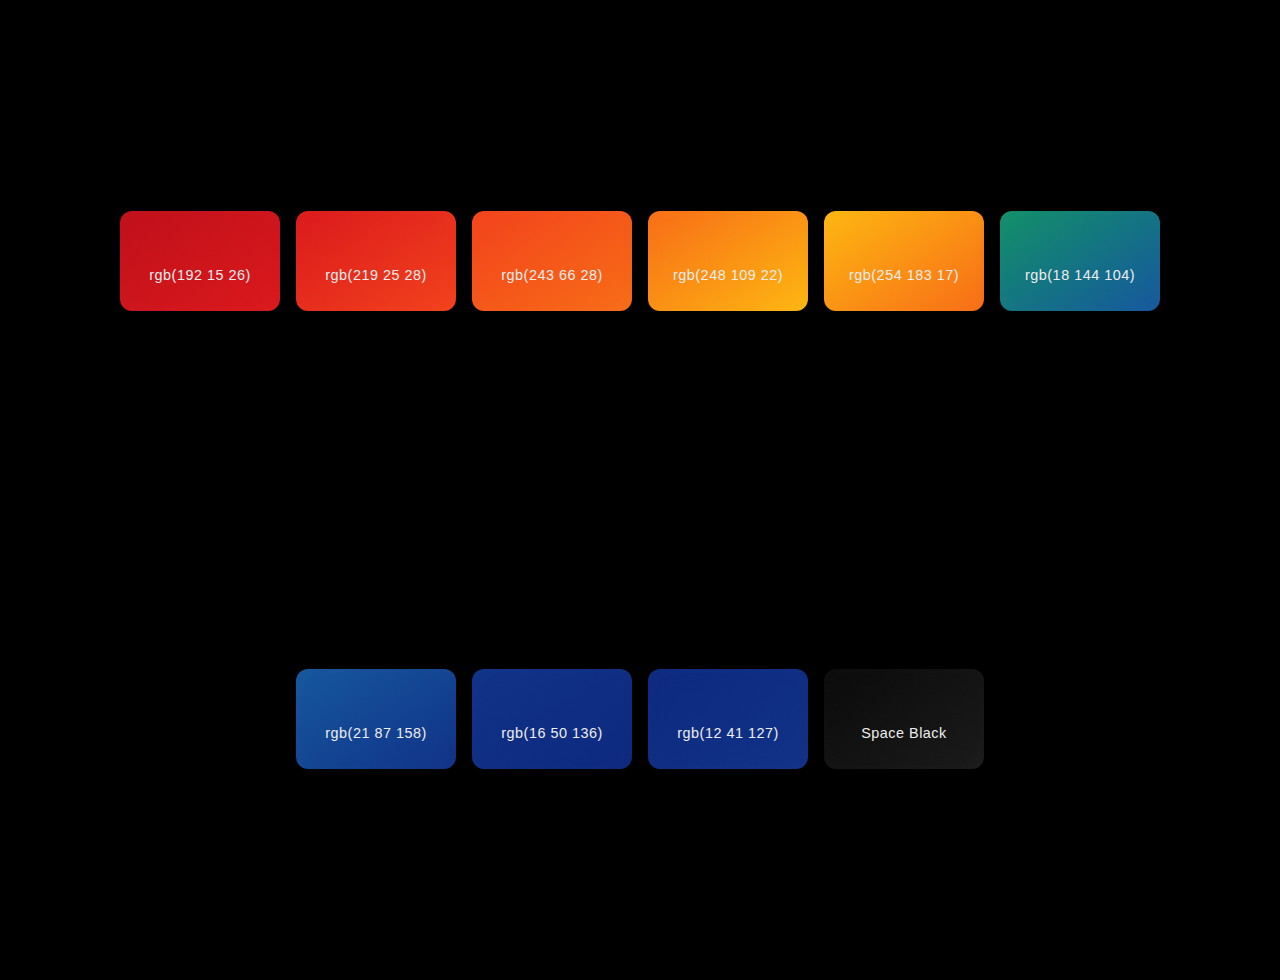
<file: main/templates/main/sample.html>
<!DOCTYPE html>
<html lang="ja">
<head>
  <meta charset="UTF-8" />
  <meta name="viewport" content="width=device-width, initial-scale=1.0" />
  <title>Space Custom Colors + Black</title>
  <style>
    body {
      background: #000;
      min-height: 100vh;
      display: flex;
      flex-wrap: wrap;
      gap: 1rem;
      align-items: center;
      justify-content: center;
      padding: 2rem;
    }

    .space-box {
      position: relative;
      width: 160px;
      height: 100px;
      border-radius: 12px;
      box-shadow: inset 0 0 30px rgba(255, 255, 255, 0.02),
                  0 4px 20px rgba(0, 0, 0, 0.5);
      overflow: hidden;
    }

    .space-box::before {
      content: "";
      position: absolute;
      inset: 0;
      background: url('data:image/svg+xml;utf8,<svg xmlns="http://www.w3.org/2000/svg" width="100" height="100"><filter id="f"><feTurbulence baseFrequency="0.8" numOctaves="2" /></filter><rect width="100%" height="100%" filter="url(%23f)" /></svg>');
      opacity: 0.02;
      pointer-events: none;
    }

    .space-box p {
      color: #eee;
      font-family: Helvetica, Arial, sans-serif;
      text-align: center;
      line-height: 100px;
      font-size: 0.9rem;
      letter-spacing: 0.5px;
    }

    .c1 { background: linear-gradient(145deg, rgb(192, 15, 26), rgb(219, 25, 28)); }
    .c2 { background: linear-gradient(145deg, rgb(219, 25, 28), rgb(243, 66, 28)); }
    .c3 { background: linear-gradient(145deg, rgb(243, 66, 28), rgb(248, 109, 22)); }
    .c4 { background: linear-gradient(145deg, rgb(248, 109, 22), rgb(254, 183, 17)); }
    .c5 { background: linear-gradient(145deg, rgb(254, 183, 17), rgb(248, 109, 22)); }
    .c6 { background: linear-gradient(145deg, rgb(18, 144, 104), rgb(21, 87, 158)); }
    .c7 { background: linear-gradient(145deg, rgb(21, 87, 158), rgb(16, 50, 136)); }
    .c8 { background: linear-gradient(145deg, rgb(16, 50, 136), rgb(12, 41, 127)); }
    .c9 { background: linear-gradient(145deg, rgb(12, 41, 127), rgb(16, 50, 136)); }
    .black { background: linear-gradient(145deg, #0A0A0A, #1A1A1A); }

  </style>
</head>
<body>
  <div class="space-box c1"><p>rgb(192 15 26)</p></div>
  <div class="space-box c2"><p>rgb(219 25 28)</p></div>
  <div class="space-box c3"><p>rgb(243 66 28)</p></div>
  <div class="space-box c4"><p>rgb(248 109 22)</p></div>
  <div class="space-box c5"><p>rgb(254 183 17)</p></div>
  <div class="space-box c6"><p>rgb(18 144 104)</p></div>
  <div class="space-box c7"><p>rgb(21 87 158)</p></div>
  <div class="space-box c8"><p>rgb(16 50 136)</p></div>
  <div class="space-box c9"><p>rgb(12 41 127)</p></div>
  <div class="space-box black"><p>Space Black</p></div>
</body>
</html>
</file>
